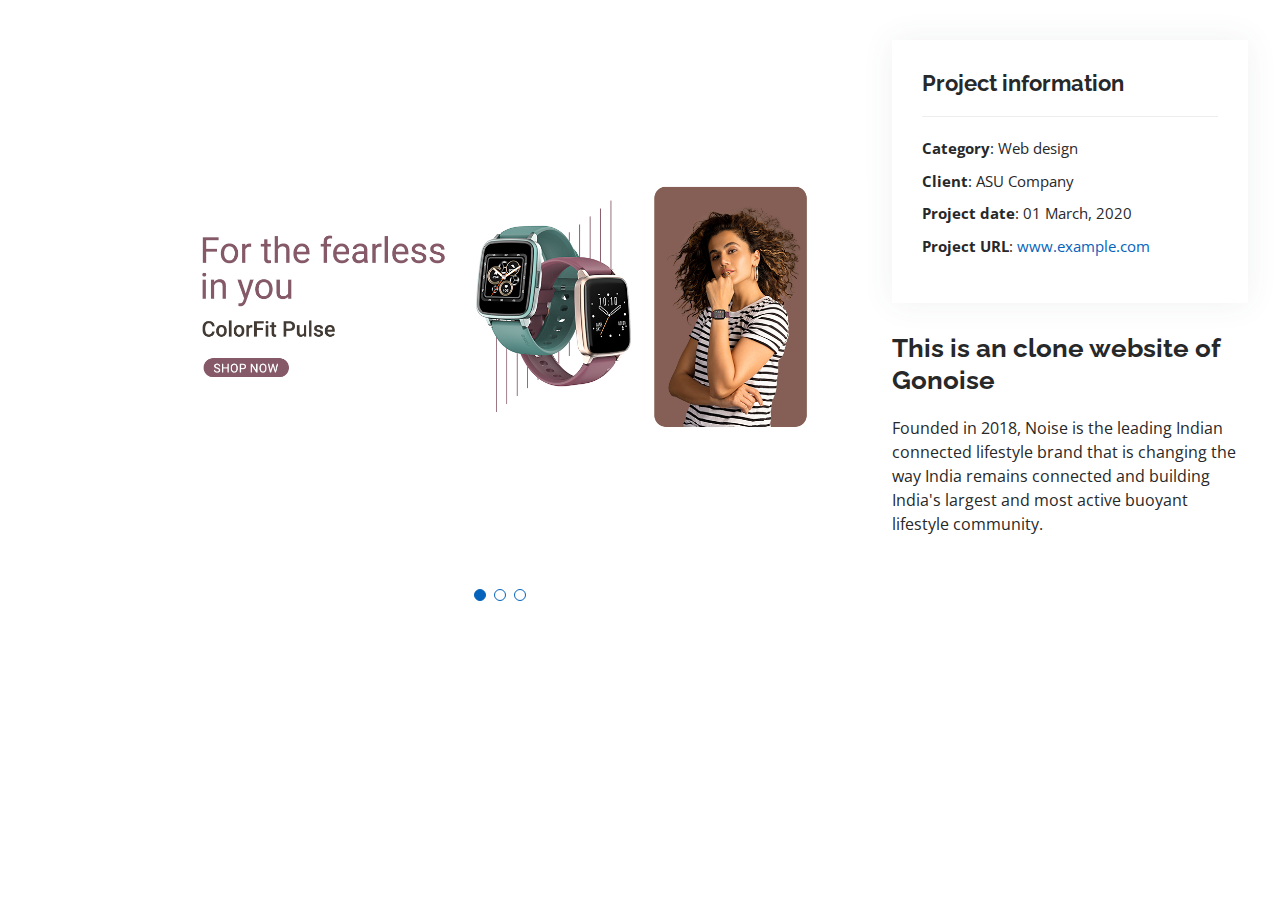
<file: portfolio-details.html>
<!DOCTYPE html>
<html lang="en">

<head>
  <meta charset="utf-8">
  <meta content="width=device-width, initial-scale=1.0" name="viewport">

  <title>Portfolio Details - Personal Bootstrap Template</title>
  <meta content="" name="description">
  <meta content="" name="keywords">

  <!-- Favicons -->
  <link href="assets/img/favicon.png" rel="icon">
  <link href="assets/img/apple-touch-icon.png" rel="apple-touch-icon">

  <!-- Google Fonts -->
  <link href="https://fonts.googleapis.com/css?family=Open+Sans:300,300i,400,400i,600,600i,700,700i|Raleway:300,300i,400,400i,500,500i,600,600i,700,700i|Poppins:300,300i,400,400i,500,500i,600,600i,700,700i" rel="stylesheet">

  <!-- Vendor CSS Files -->
  <link href="assets/vendor/aos/aos.css" rel="stylesheet">
  <link href="assets/vendor/bootstrap/css/bootstrap.min.css" rel="stylesheet">
  <link href="assets/vendor/bootstrap-icons/bootstrap-icons.css" rel="stylesheet">
  <link href="assets/vendor/boxicons/css/boxicons.min.css" rel="stylesheet">
  <link href="assets/vendor/glightbox/css/glightbox.min.css" rel="stylesheet">
  <link href="assets/vendor/swiper/swiper-bundle.min.css" rel="stylesheet">

  <!-- Template Main CSS File -->
  <link href="assets/css/style.css" rel="stylesheet">

  <!-- =======================================================
  * Template Name: MyResume - v4.7.0
  * Template URL: https://bootstrapmade.com/free-html-bootstrap-template-my-resume/
  * Author: BootstrapMade.com
  * License: https://bootstrapmade.com/license/
  ======================================================== -->
</head>

<body>

  <main id="main">

    <!-- ======= Portfolio Details Section ======= -->
    <section id="portfolio-details" class="portfolio-details">
      <div class="container">

        <div class="row gy-4">

          <div class="col-lg-8">
            <div class="portfolio-details-slider swiper">
              <div class="swiper-wrapper align-items-center">

                <div class="swiper-slide">
                  <img src="assets\img\portfolio\noise1.png" alt="">
                </div>

                <div class="swiper-slide">
                  <img src="assets\img\portfolio\noise12.jpg" alt="">
                </div>

                <div class="swiper-slide">
                  <img src="assets\img\portfolio\noise3.jpg" alt="">
                </div>

              </div>
              <div class="swiper-pagination"></div>
            </div>
          </div>

          <div class="col-lg-4">
            <div class="portfolio-info">
              <h3>Project information</h3>
              <ul>
                <li><strong>Category</strong>: Web design</li>
                <li><strong>Client</strong>: ASU Company</li>
                <li><strong>Project date</strong>: 01 March, 2020</li>
                <li><strong>Project URL</strong>: <a href="#">www.example.com</a></li>
              </ul>
            </div>
            <div class="portfolio-description">
              <h2>This is an clone website of Gonoise</h2>
              <p>
                Founded in 2018, Noise is the leading Indian connected lifestyle brand that is changing the way India remains connected and building India's largest and most active buoyant lifestyle community. </p>
            </div>
          </div>

        </div>

      </div>
    </section><!-- End Portfolio Details Section -->

  </main><!-- End #main -->

  <div id="preloader"></div>
  <a href="#" class="back-to-top d-flex align-items-center justify-content-center"><i class="bi bi-arrow-up-short"></i></a>

  <!-- Vendor JS Files -->
  <script src="assets/vendor/purecounter/purecounter.js"></script>
  <script src="assets/vendor/aos/aos.js"></script>
  <script src="assets/vendor/bootstrap/js/bootstrap.bundle.min.js"></script>
  <script src="assets/vendor/glightbox/js/glightbox.min.js"></script>
  <script src="assets/vendor/isotope-layout/isotope.pkgd.min.js"></script>
  <script src="assets/vendor/swiper/swiper-bundle.min.js"></script>
  <script src="assets/vendor/typed.js/typed.min.js"></script>
  <script src="assets/vendor/waypoints/noframework.waypoints.js"></script>
  <script src="assets/vendor/php-email-form/validate.js"></script>

  <!-- Template Main JS File -->
  <script src="assets/js/main.js"></script>

</body>

</html>
</file>
<file: assets/css/style.css>
/**
* Template Name: MyResume - v4.7.0
* Template URL: https://bootstrapmade.com/free-html-bootstrap-template-my-resume/
* Author: BootstrapMade.com
* License: https://bootstrapmade.com/license/
*/

/*--------------------------------------------------------------
# General
--------------------------------------------------------------*/
body {
  font-family: "Open Sans", sans-serif;
  color: #272829;
}

a {
  color: #0563bb;
  text-decoration: none;
}

a:hover {
  color: #067ded;
  text-decoration: none;
}

h1, h2, h3, h4, h5, h6 {
  font-family: "Raleway", sans-serif;
}

/*--------------------------------------------------------------
# Back to top button
--------------------------------------------------------------*/
.back-to-top {
  position: fixed;
  visibility: hidden;
  opacity: 0;
  right: 15px;
  bottom: 15px;
  z-index: 996;
  background: #0563bb;
  width: 40px;
  height: 40px;
  border-radius: 50px;
  transition: all 0.4s;
}
.back-to-top i {
  font-size: 28px;
  color: #fff;
  line-height: 0;
}
.back-to-top:hover {
  background: #0678e3;
  color: #fff;
}
.back-to-top.active {
  visibility: visible;
  opacity: 1;
}

/*--------------------------------------------------------------
# Preloader
--------------------------------------------------------------*/
#preloader {
  position: fixed;
  top: 0;
  left: 0;
  right: 0;
  bottom: 0;
  z-index: 9999;
  overflow: hidden;
  background: #fff;
}

#preloader:before {
  content: "";
  position: fixed;
  top: calc(50% - 30px);
  left: calc(50% - 30px);
  border: 6px solid #0563bb;
  border-top-color: #fff;
  border-bottom-color: #fff;
  border-radius: 50%;
  width: 60px;
  height: 60px;
  -webkit-animation: animate-preloader 1s linear infinite;
  animation: animate-preloader 1s linear infinite;
}

@-webkit-keyframes animate-preloader {
  0% {
    transform: rotate(0deg);
  }
  100% {
    transform: rotate(360deg);
  }
}

@keyframes animate-preloader {
  0% {
    transform: rotate(0deg);
  }
  100% {
    transform: rotate(360deg);
  }
}
/*--------------------------------------------------------------
# Disable aos animation delay on mobile devices
--------------------------------------------------------------*/
@media screen and (max-width: 768px) {
  [data-aos-delay] {
    transition-delay: 0 !important;
  }
}
/*--------------------------------------------------------------
# Header
--------------------------------------------------------------*/
#header {
  position: fixed;
  top: 0;
  left: 0;
  bottom: 0;
  z-index: 9997;
  transition: all 0.5s;
  padding: 15px;
  overflow-y: auto;
}
@media (max-width: 992px) {
  #header {
    width: 300px;
    background: #fff;
    border-right: 1px solid #e6e9ec;
    left: -300px;
  }
}

@media (min-width: 992px) {
  #main {
    margin-left: 100px;
  }
}
/*--------------------------------------------------------------
# Navigation Menu
--------------------------------------------------------------*/
/**
* Desktop Navigation 
*/
.nav-menu {
  padding: 0;
  display: block;
}
.nav-menu * {
  margin: 0;
  padding: 0;
  list-style: none;
}
.nav-menu > ul > li {
  position: relative;
  white-space: nowrap;
}
.nav-menu a, .nav-menu a:focus {
  display: flex;
  align-items: center;
  color: #45505b;
  padding: 10px 18px;
  margin-bottom: 8px;
  transition: 0.3s;
  font-size: 15px;
  border-radius: 50px;
  background: #f2f3f5;
  height: 56px;
  width: 100%;
  overflow: hidden;
  transition: 0.3s;
}
.nav-menu a i, .nav-menu a:focus i {
  font-size: 20px;
}
.nav-menu a span, .nav-menu a:focus span {
  padding: 0 5px 0 7px;
  color: #45505b;
}
@media (min-width: 992px) {
  .nav-menu a, .nav-menu a:focus {
    width: 56px;
  }
  .nav-menu a span, .nav-menu a:focus span {
    display: none;
    color: #fff;
  }
}
.nav-menu a:hover, .nav-menu .active, .nav-menu .active:focus, .nav-menu li:hover > a {
  color: #fff;
  background: #0563bb;
}
.nav-menu a:hover span, .nav-menu .active span, .nav-menu .active:focus span, .nav-menu li:hover > a span {
  color: #fff;
}
.nav-menu a:hover, .nav-menu li:hover > a {
  width: 100%;
  color: #fff;
}
.nav-menu a:hover span, .nav-menu li:hover > a span {
  display: block;
}

/**
* Mobile Navigation 
*/
.mobile-nav-toggle {
  position: fixed;
  right: 10px;
  top: 10px;
  z-index: 9998;
  border: 0;
  background: none;
  font-size: 28px;
  transition: all 0.4s;
  outline: none !important;
  line-height: 0;
  cursor: pointer;
  border-radius: 50px;
  padding: 5px;
}
.mobile-nav-toggle i {
  color: #45505b;
}

.mobile-nav-active {
  overflow: hidden;
}
.mobile-nav-active #header {
  left: 0;
}
.mobile-nav-active .mobile-nav-toggle {
  color: #fff;
  background-color: #0563bb;
}

/*--------------------------------------------------------------
# Hero Section
--------------------------------------------------------------*/
#hero {
  width: 100%;
  height: 100vh;
  background: url("assets\img\hero-bg.jpg") top right no-repeat;
  background-size: cover;
  position: relative;
}
@media (min-width: 992px) {
  #hero {
    padding-left: 160px;
  }
}
#hero:before {
  content: "";
  background: rgba(255, 255, 255, 0.8);
  position: absolute;
  bottom: 0;
  top: 0;
  left: 0;
  right: 0;
}
#hero h1 {
  margin: 0;
  font-size: 64px;
  font-weight: 700;
  line-height: 56px;
  color: #45505b;
}
#hero p {
  color: #45505b;
  margin: 15px 0 0 0;
  font-size: 26px;
  font-family: "Poppins", sans-serif;
}
#hero p span {
  color: #0563bb;
  letter-spacing: 1px;
}
#hero .social-links {
  margin-top: 30px;
}
#hero .social-links a {
  font-size: 24px;
  display: inline-block;
  color: #45505b;
  line-height: 1;
  margin-right: 20px;
  transition: 0.3s;
}
#hero .social-links a:hover {
  color: #0563bb;
}
@media (max-width: 992px) {
  #hero {
    text-align: center;
  }
  #hero h1 {
    font-size: 32px;
    line-height: 36px;
  }
  #hero p {
    margin-top: 10px;
    font-size: 20px;
    line-height: 24px;
  }
}

/*--------------------------------------------------------------
# Sections General
--------------------------------------------------------------*/
section {
  padding: 60px 0;
  overflow: hidden;
}

.section-title {
  text-align: center;
  padding-bottom: 30px;
}
.section-title h2 {
  font-size: 32px;
  font-weight: bold;
  text-transform: uppercase;
  margin-bottom: 20px;
  padding-bottom: 20px;
  position: relative;
  color: #45505b;
}
.section-title h2::before {
  content: "";
  position: absolute;
  display: block;
  width: 120px;
  height: 1px;
  background: #ddd;
  bottom: 1px;
  left: calc(50% - 60px);
}
.section-title h2::after {
  content: "";
  position: absolute;
  display: block;
  width: 40px;
  height: 3px;
  background: #0563bb;
  bottom: 0;
  left: calc(50% - 20px);
}
.section-title p {
  margin-bottom: 0;
}

/*--------------------------------------------------------------
# About
--------------------------------------------------------------*/
.about .content h3 {
  font-weight: 700;
  font-size: 26px;
  color: #728394;
}
.about .content ul {
  list-style: none;
  padding: 0;
}
.about .content ul li {
  margin-bottom: 20px;
  display: flex;
  align-items: center;
}
.about .content ul strong {
  margin-right: 10px;
}
.about .content ul i {
  font-size: 16px;
  margin-right: 5px;
  color: #0563bb;
  line-height: 0;
}
.about .content p:last-child {
  margin-bottom: 0;
}

/*--------------------------------------------------------------
# Facts
--------------------------------------------------------------*/
.facts .count-box {
  padding: 30px 30px 25px 30px;
  margin-top: 30px;
  width: 100%;
  position: relative;
  text-align: center;
  background: #fff;
}
.facts .count-box i {
  position: absolute;
  top: -25px;
  left: 50%;
  transform: translateX(-50%);
  font-size: 24px;
  background: #0563bb;
  color: #fff;
  border-radius: 50px;
  display: inline-flex;
  align-items: center;
  justify-content: center;
  width: 48px;
  height: 48px;
}
.facts .count-box span {
  font-size: 36px;
  display: block;
  font-weight: 600;
  color: #011426;
}
.facts .count-box p {
  padding: 0;
  margin: 0;
  font-family: "Raleway", sans-serif;
  font-size: 14px;
}

/*--------------------------------------------------------------
# Akills
--------------------------------------------------------------*/
.skills .progress {
  height: 60px;
  display: block;
  background: none;
  border-radius: 0;
}
.skills .progress .skill {
  padding: 10px 0;
  margin: 0;
  text-transform: uppercase;
  display: block;
  font-weight: 600;
  font-family: "Poppins", sans-serif;
  color: #45505b;
}
.skills .progress .skill .val {
  float: right;
  font-style: normal;
}
.skills .progress-bar-wrap {
  background: #f2f3f5;
}
.skills .progress-bar {
  width: 1px;
  height: 10px;
  transition: 0.9s;
  background-color: #0563bb;
}

/*--------------------------------------------------------------
# Resume
--------------------------------------------------------------*/
.resume .resume-title {
  font-size: 26px;
  font-weight: 700;
  margin-top: 20px;
  margin-bottom: 20px;
  color: #45505b;
}
.resume .resume-item {
  padding: 0 0 20px 20px;
  margin-top: -2px;
  border-left: 2px solid #0563bb;
  position: relative;
}
.resume .resume-item h4 {
  line-height: 18px;
  font-size: 18px;
  font-weight: 600;
  text-transform: uppercase;
  font-family: "Poppins", sans-serif;
  color: #0563bb;
  margin-bottom: 10px;
}
.resume .resume-item h5 {
  font-size: 16px;
  background: #f7f8f9;
  padding: 5px 15px;
  display: inline-block;
  font-weight: 600;
  margin-bottom: 10px;
}
.resume .resume-item ul {
  padding-left: 20px;
}
.resume .resume-item ul li {
  padding-bottom: 10px;
}
.resume .resume-item:last-child {
  padding-bottom: 0;
}
.resume .resume-item::before {
  content: "";
  position: absolute;
  width: 16px;
  height: 16px;
  border-radius: 50px;
  left: -9px;
  top: 0;
  background: #fff;
  border: 2px solid #0563bb;
}

/*--------------------------------------------------------------
# Portfolio
--------------------------------------------------------------*/
.portfolio .portfolio-item {
  margin-bottom: 30px;
}
.portfolio #portfolio-flters {
  padding: 0;
  margin: 0 auto 25px auto;
  list-style: none;
  text-align: center;
  background: #fff;
  border-radius: 50px;
  padding: 2px 15px;
}
.portfolio #portfolio-flters li {
  cursor: pointer;
  display: inline-block;
  padding: 10px 15px;
  font-size: 14px;
  font-weight: 600;
  line-height: 1;
  text-transform: uppercase;
  color: #272829;
  margin-bottom: 5px;
  transition: all 0.3s ease-in-out;
}
.portfolio #portfolio-flters li:hover, .portfolio #portfolio-flters li.filter-active {
  color: #0563bb;
}
.portfolio #portfolio-flters li:last-child {
  margin-right: 0;
}
.portfolio .portfolio-wrap {
  transition: 0.3s;
  position: relative;
  overflow: hidden;
  z-index: 1;
  background: rgba(69, 80, 91, 0.8);
}
.portfolio .portfolio-wrap::before {
  content: "";
  background: rgba(255, 255, 255, 0.7);
  position: absolute;
  left: 30px;
  right: 30px;
  top: 30px;
  bottom: 30px;
  transition: all ease-in-out 0.3s;
  z-index: 2;
  opacity: 0;
}
.portfolio .portfolio-wrap .portfolio-info {
  opacity: 0;
  position: absolute;
  top: 0;
  left: 0;
  right: 0;
  bottom: 0;
  text-align: center;
  z-index: 3;
  transition: all ease-in-out 0.3s;
  display: flex;
  flex-direction: column;
  justify-content: center;
  align-items: center;
}
.portfolio .portfolio-wrap .portfolio-info::before {
  display: block;
  content: "";
  width: 48px;
  height: 48px;
  position: absolute;
  top: 35px;
  left: 35px;
  border-top: 3px solid #d7dce1;
  border-left: 3px solid #d7dce1;
  transition: all 0.5s ease 0s;
  z-index: 9994;
}
.portfolio .portfolio-wrap .portfolio-info::after {
  display: block;
  content: "";
  width: 48px;
  height: 48px;
  position: absolute;
  bottom: 35px;
  right: 35px;
  border-bottom: 3px solid #d7dce1;
  border-right: 3px solid #d7dce1;
  transition: all 0.5s ease 0s;
  z-index: 9994;
}
.portfolio .portfolio-wrap .portfolio-info h4 {
  font-size: 20px;
  color: #45505b;
  font-weight: 600;
}
.portfolio .portfolio-wrap .portfolio-info p {
  color: #45505b;
  font-size: 14px;
  text-transform: uppercase;
  padding: 0;
  margin: 0;
}
.portfolio .portfolio-wrap .portfolio-links {
  text-align: center;
  z-index: 4;
}
.portfolio .portfolio-wrap .portfolio-links a {
  color: #45505b;
  margin: 0 2px;
  font-size: 28px;
  display: inline-block;
  transition: 0.3s;
}
.portfolio .portfolio-wrap .portfolio-links a:hover {
  color: #148af9;
}
.portfolio .portfolio-wrap:hover::before {
  top: 0;
  left: 0;
  right: 0;
  bottom: 0;
  opacity: 1;
}
.portfolio .portfolio-wrap:hover .portfolio-info {
  opacity: 1;
}
.portfolio .portfolio-wrap:hover .portfolio-info::before {
  top: 15px;
  left: 15px;
}
.portfolio .portfolio-wrap:hover .portfolio-info::after {
  bottom: 15px;
  right: 15px;
}

/*--------------------------------------------------------------
# Portfolio Details
--------------------------------------------------------------*/
.portfolio-details {
  padding-top: 40px;
}
.portfolio-details .portfolio-details-slider img {
  width: 100%;
}
.portfolio-details .portfolio-details-slider .swiper-pagination {
  margin-top: 20px;
  position: relative;
}
.portfolio-details .portfolio-details-slider .swiper-pagination .swiper-pagination-bullet {
  width: 12px;
  height: 12px;
  background-color: #fff;
  opacity: 1;
  border: 1px solid #0563bb;
}
.portfolio-details .portfolio-details-slider .swiper-pagination .swiper-pagination-bullet-active {
  background-color: #0563bb;
}
.portfolio-details .portfolio-info {
  padding: 30px;
  box-shadow: 0px 0 30px rgba(69, 80, 91, 0.08);
}
.portfolio-details .portfolio-info h3 {
  font-size: 22px;
  font-weight: 700;
  margin-bottom: 20px;
  padding-bottom: 20px;
  border-bottom: 1px solid #eee;
}
.portfolio-details .portfolio-info ul {
  list-style: none;
  padding: 0;
  font-size: 15px;
}
.portfolio-details .portfolio-info ul li + li {
  margin-top: 10px;
}
.portfolio-details .portfolio-description {
  padding-top: 30px;
}
.portfolio-details .portfolio-description h2 {
  font-size: 26px;
  font-weight: 700;
  margin-bottom: 20px;
}
.portfolio-details .portfolio-description p {
  padding: 0;
}

/*--------------------------------------------------------------
# Services
--------------------------------------------------------------*/
.services .icon-box {
  text-align: center;
  padding: 70px 20px 80px 20px;
  transition: all ease-in-out 0.3s;
  background: #fff;
  box-shadow: 0px 5px 90px 0px rgba(110, 123, 131, 0.05);
}
.services .icon-box .icon {
  margin: 0 auto;
  width: 100px;
  height: 100px;
  display: flex;
  align-items: center;
  justify-content: center;
  transition: ease-in-out 0.3s;
  position: relative;
}
.services .icon-box .icon i {
  font-size: 36px;
  transition: 0.5s;
  position: relative;
}
.services .icon-box .icon svg {
  position: absolute;
  top: 0;
  left: 0;
}
.services .icon-box .icon svg path {
  transition: 0.5s;
  fill: #f5f5f5;
}
.services .icon-box h4 {
  font-weight: 600;
  margin: 10px 0 15px 0;
  font-size: 22px;
}
.services .icon-box h4 a {
  color: #45505b;
  transition: ease-in-out 0.3s;
}
.services .icon-box p {
  line-height: 24px;
  font-size: 14px;
  margin-bottom: 0;
}
.services .icon-box:hover {
  border-color: #fff;
  box-shadow: 0px 0 35px 0 rgba(0, 0, 0, 0.08);
}
.services .iconbox-blue i {
  color: #47aeff;
}
.services .iconbox-blue:hover .icon i {
  color: #fff;
}
.services .iconbox-blue:hover .icon path {
  fill: #47aeff;
}
.services .iconbox-orange i {
  color: #ffa76e;
}
.services .iconbox-orange:hover .icon i {
  color: #fff;
}
.services .iconbox-orange:hover .icon path {
  fill: #ffa76e;
}
.services .iconbox-pink i {
  color: #e80368;
}
.services .iconbox-pink:hover .icon i {
  color: #fff;
}
.services .iconbox-pink:hover .icon path {
  fill: #e80368;
}
.services .iconbox-yellow i {
  color: #ffbb2c;
}
.services .iconbox-yellow:hover .icon i {
  color: #fff;
}
.services .iconbox-yellow:hover .icon path {
  fill: #ffbb2c;
}
.services .iconbox-red i {
  color: #ff5828;
}
.services .iconbox-red:hover .icon i {
  color: #fff;
}
.services .iconbox-red:hover .icon path {
  fill: #ff5828;
}
.services .iconbox-teal i {
  color: #11dbcf;
}
.services .iconbox-teal:hover .icon i {
  color: #fff;
}
.services .iconbox-teal:hover .icon path {
  fill: #11dbcf;
}

/*--------------------------------------------------------------
# Testimonials
--------------------------------------------------------------*/
.testimonials .section-header {
  margin-bottom: 40px;
}
.testimonials .testimonials-carousel, .testimonials .testimonials-slider {
  overflow: hidden;
}
.testimonials .testimonial-item {
  text-align: center;
}
.testimonials .testimonial-item .testimonial-img {
  width: 120px;
  border-radius: 50%;
  border: 4px solid #fff;
  margin: 0 auto;
}
.testimonials .testimonial-item h3 {
  font-size: 20px;
  font-weight: bold;
  margin: 10px 0 5px 0;
  color: #111;
}
.testimonials .testimonial-item h4 {
  font-size: 14px;
  color: #999;
  margin: 0 0 15px 0;
}
.testimonials .testimonial-item .quote-icon-left, .testimonials .testimonial-item .quote-icon-right {
  color: #90c8fc;
  font-size: 26px;
}
.testimonials .testimonial-item .quote-icon-left {
  display: inline-block;
  left: -5px;
  position: relative;
}
.testimonials .testimonial-item .quote-icon-right {
  display: inline-block;
  right: -5px;
  position: relative;
  top: 10px;
}
.testimonials .testimonial-item p {
  font-style: italic;
  margin: 0 auto 15px auto;
}
.testimonials .swiper-pagination {
  margin-top: 20px;
  position: relative;
}
.testimonials .swiper-pagination .swiper-pagination-bullet {
  width: 12px;
  height: 12px;
  background-color: #fff;
  opacity: 1;
  border: 1px solid #0563bb;
}
.testimonials .swiper-pagination .swiper-pagination-bullet-active {
  background-color: #0563bb;
}
@media (min-width: 992px) {
  .testimonials .testimonial-item p {
    width: 80%;
  }
}

/*--------------------------------------------------------------
# Contact
--------------------------------------------------------------*/
.contact .info {
  width: 100%;
  background: #fff;
}
.contact .info i {
  font-size: 20px;
  color: #0563bb;
  float: left;
  width: 44px;
  height: 44px;
  background: #eef7ff;
  display: flex;
  justify-content: center;
  align-items: center;
  border-radius: 50px;
  transition: all 0.3s ease-in-out;
}
.contact .info h4 {
  padding: 0 0 0 60px;
  font-size: 22px;
  font-weight: 600;
  margin-bottom: 5px;
  color: #45505b;
}
.contact .info p {
  padding: 0 0 0 60px;
  margin-bottom: 0;
  font-size: 14px;
  color: #728394;
}
.contact .info .email, .contact .info .phone {
  margin-top: 40px;
}
.contact .info .email:hover i, .contact .info .address:hover i, .contact .info .phone:hover i {
  background: #0563bb;
  color: #fff;
}
.contact .php-email-form {
  width: 100%;
  background: #fff;
}
.contact .php-email-form .form-group {
  padding-bottom: 8px;
}
.contact .php-email-form .error-message {
  display: none;
  color: #fff;
  background: #ed3c0d;
  text-align: left;
  padding: 15px;
  font-weight: 600;
}
.contact .php-email-form .error-message br + br {
  margin-top: 25px;
}
.contact .php-email-form .sent-message {
  display: none;
  color: #fff;
  background: #18d26e;
  text-align: center;
  padding: 15px;
  font-weight: 600;
}
.contact .php-email-form .loading {
  display: none;
  background: #fff;
  text-align: center;
  padding: 15px;
}
.contact .php-email-form .loading:before {
  content: "";
  display: inline-block;
  border-radius: 50%;
  width: 24px;
  height: 24px;
  margin: 0 10px -6px 0;
  border: 3px solid #18d26e;
  border-top-color: #eee;
  -webkit-animation: animate-loading 1s linear infinite;
  animation: animate-loading 1s linear infinite;
}
.contact .php-email-form input, .contact .php-email-form textarea {
  border-radius: 4px;
  box-shadow: none;
  font-size: 14px;
}
.contact .php-email-form input {
  height: 44px;
}
.contact .php-email-form textarea {
  padding: 10px 12px;
}
.contact .php-email-form button[type=submit] {
  background: #0563bb;
  border: 0;
  padding: 10px 35px;
  color: #fff;
  transition: 0.4s;
  border-radius: 50px;
}
.contact .php-email-form button[type=submit]:hover {
  background: #0678e3;
}
@-webkit-keyframes animate-loading {
  0% {
    transform: rotate(0deg);
  }
  100% {
    transform: rotate(360deg);
  }
}
@keyframes animate-loading {
  0% {
    transform: rotate(0deg);
  }
  100% {
    transform: rotate(360deg);
  }
}

/*--------------------------------------------------------------
# Footer
--------------------------------------------------------------*/
#footer {
  background: #f7f8f9;
  color: #45505b;
  font-size: 14px;
  text-align: center;
  padding: 30px 0;
}
#footer h3 {
  font-size: 36px;
  font-weight: 700;
  position: relative;
  font-family: "Poppins", sans-serif;
  padding: 0;
  margin: 0 0 15px 0;
}
#footer p {
  font-size: 15;
  font-style: italic;
  padding: 0;
  margin: 0 0 40px 0;
}
#footer .social-links {
  margin: 0 0 40px 0;
}
#footer .social-links a {
  font-size: 18px;
  display: inline-block;
  background: #0563bb;
  color: #fff;
  line-height: 1;
  padding: 8px 0;
  margin-right: 4px;
  border-radius: 50%;
  text-align: center;
  width: 36px;
  height: 36px;
  transition: 0.3s;
}
#footer .social-links a:hover {
  background: #0678e3;
  color: #fff;
  text-decoration: none;
}
#footer .copyright {
  margin: 0 0 5px 0;
}
#footer .credits {
  font-size: 13px;
}
</file>
